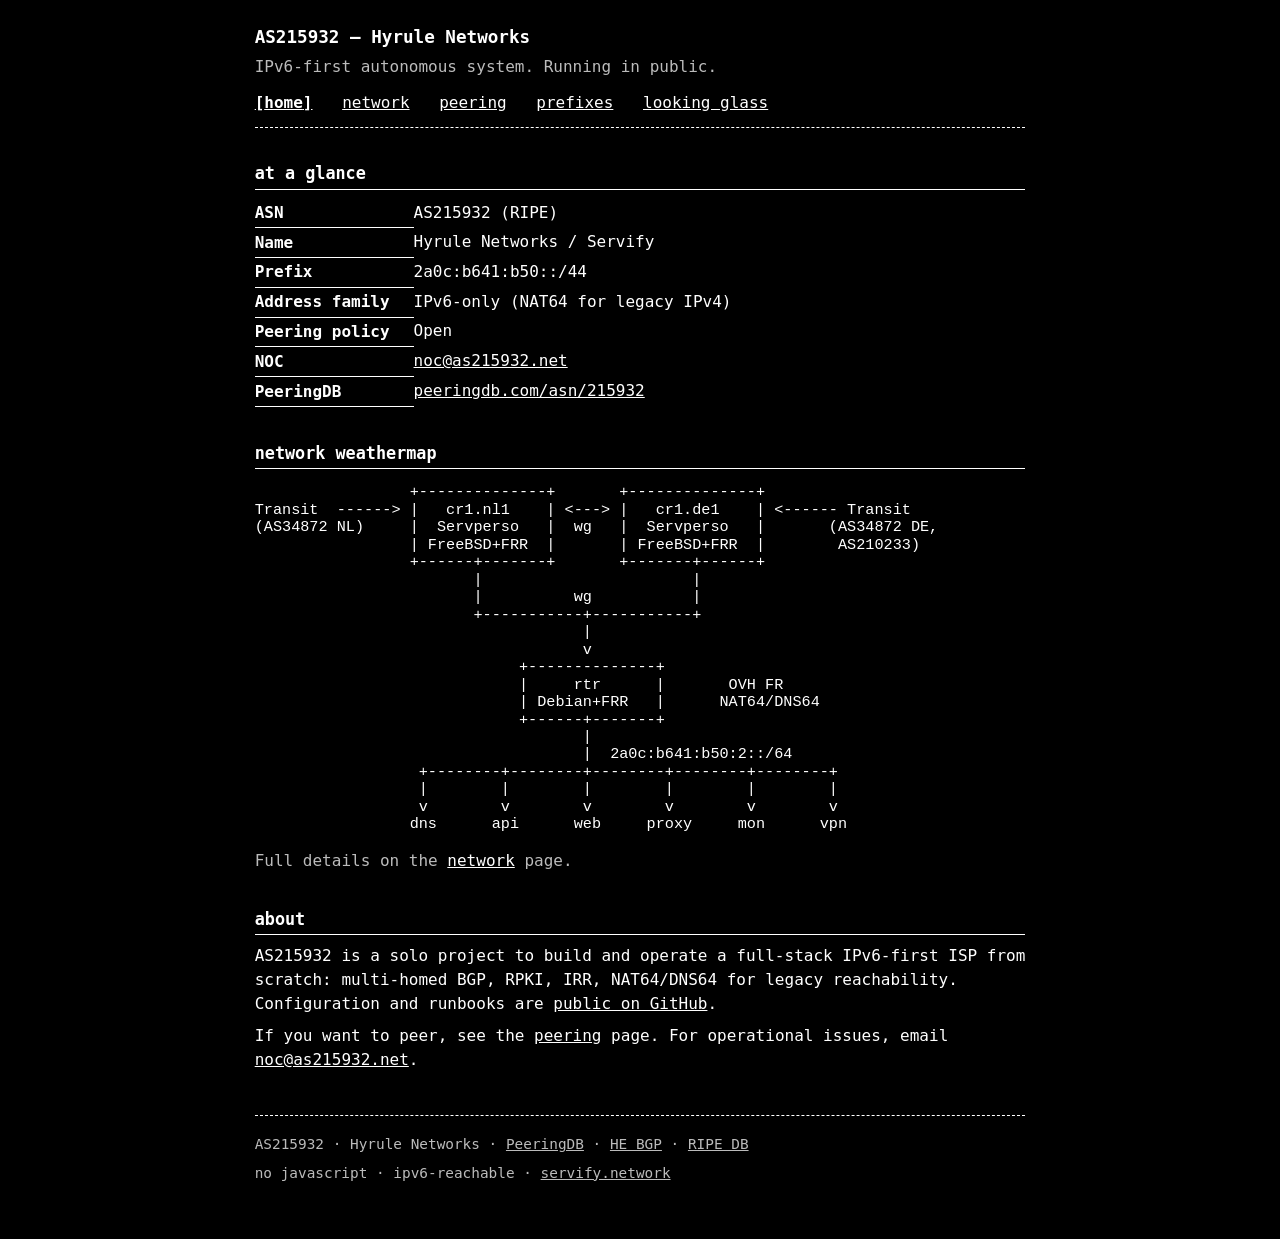
<file: index.html>
<!DOCTYPE html>
<html lang="en">
<head>
    <meta charset="utf-8">
    <meta name="viewport" content="width=device-width, initial-scale=1">
    <meta name="color-scheme" content="dark">
    <meta name="description" content="AS215932 (Hyrule Networks) -- IPv6-first autonomous system. ASN, prefix, peering policy, network topology, NOC contact.">
    <title>AS215932 -- Hyrule Networks</title>
    <link rel="stylesheet" href="/style.css">
</head>
<body>
    <header class="site">
        <h1>AS215932 &mdash; Hyrule Networks</h1>
        <p class="tag">IPv6-first autonomous system. Running in public.</p>
        <nav class="menu" aria-label="primary">
            <ul>
                <li><a href="/" aria-current="page">home</a></li>
                <li><a href="/network">network</a></li>
                <li><a href="/peering">peering</a></li>
                <li><a href="/prefixes">prefixes</a></li>
                <li><a href="/lg">looking glass</a></li>
            </ul>
        </nav>
    </header>

    <main>
        <h2>at a glance</h2>
        <table>
            <tr><th>ASN</th><td>AS215932 (RIPE)</td></tr>
            <tr><th>Name</th><td>Hyrule Networks / Servify</td></tr>
            <tr><th>Prefix</th><td>2a0c:b641:b50::/44</td></tr>
            <tr><th>Address family</th><td>IPv6-only (NAT64 for legacy IPv4)</td></tr>
            <tr><th>Peering policy</th><td>Open</td></tr>
            <tr><th>NOC</th><td class="noc"><a href="mailto:noc@as215932.net">noc@as215932.net</a></td></tr>
            <tr><th>PeeringDB</th><td><a href="https://www.peeringdb.com/asn/215932">peeringdb.com/asn/215932</a></td></tr>
        </table>

        <h2>network weathermap</h2>
<pre class="weathermap" aria-label="ASCII weathermap">
                 +--------------+       +--------------+
Transit  ------&gt; |   cr1.nl1    | &lt;---&gt; |   cr1.de1    | &lt;------ Transit
(AS34872 NL)     |  Servperso   |  wg   |  Servperso   |       (AS34872 DE,
                 | FreeBSD+FRR  |       | FreeBSD+FRR  |        AS210233)
                 +------+-------+       +-------+------+
                        |                       |
                        |          wg           |
                        +-----------+-----------+
                                    |
                                    v
                             +--------------+
                             |     rtr      |       OVH FR
                             | Debian+FRR   |      NAT64/DNS64
                             +------+-------+
                                    |
                                    |  2a0c:b641:b50:2::/64
                  +--------+--------+--------+--------+--------+
                  |        |        |        |        |        |
                  v        v        v        v        v        v
                 dns      api      web     proxy     mon      vpn
</pre>
        <p class="muted">Full details on the <a href="/network">network</a> page.</p>

        <h2>about</h2>
        <p>AS215932 is a solo project to build and operate a full-stack
        IPv6-first ISP from scratch: multi-homed BGP, RPKI, IRR, NAT64/DNS64
        for legacy reachability. Configuration and runbooks are
        <a href="https://github.com/AS215932/network-operations">public on GitHub</a>.</p>

        <p>If you want to peer, see the <a href="/peering">peering</a> page.
        For operational issues, email
        <a class="noc" href="mailto:noc@as215932.net">noc@as215932.net</a>.</p>
    </main>

    <footer class="site">
        <p>AS215932 &middot; Hyrule Networks &middot;
           <a href="https://www.peeringdb.com/asn/215932">PeeringDB</a> &middot;
           <a href="https://bgp.he.net/AS215932">HE BGP</a> &middot;
           <a href="https://apps.db.ripe.net/db-web-ui/query?searchtext=AS215932">RIPE DB</a></p>
        <p>no javascript &middot; ipv6-reachable &middot;
           <a href="https://servify.network/">servify.network</a></p>
    </footer>
</body>
</html>
</file>
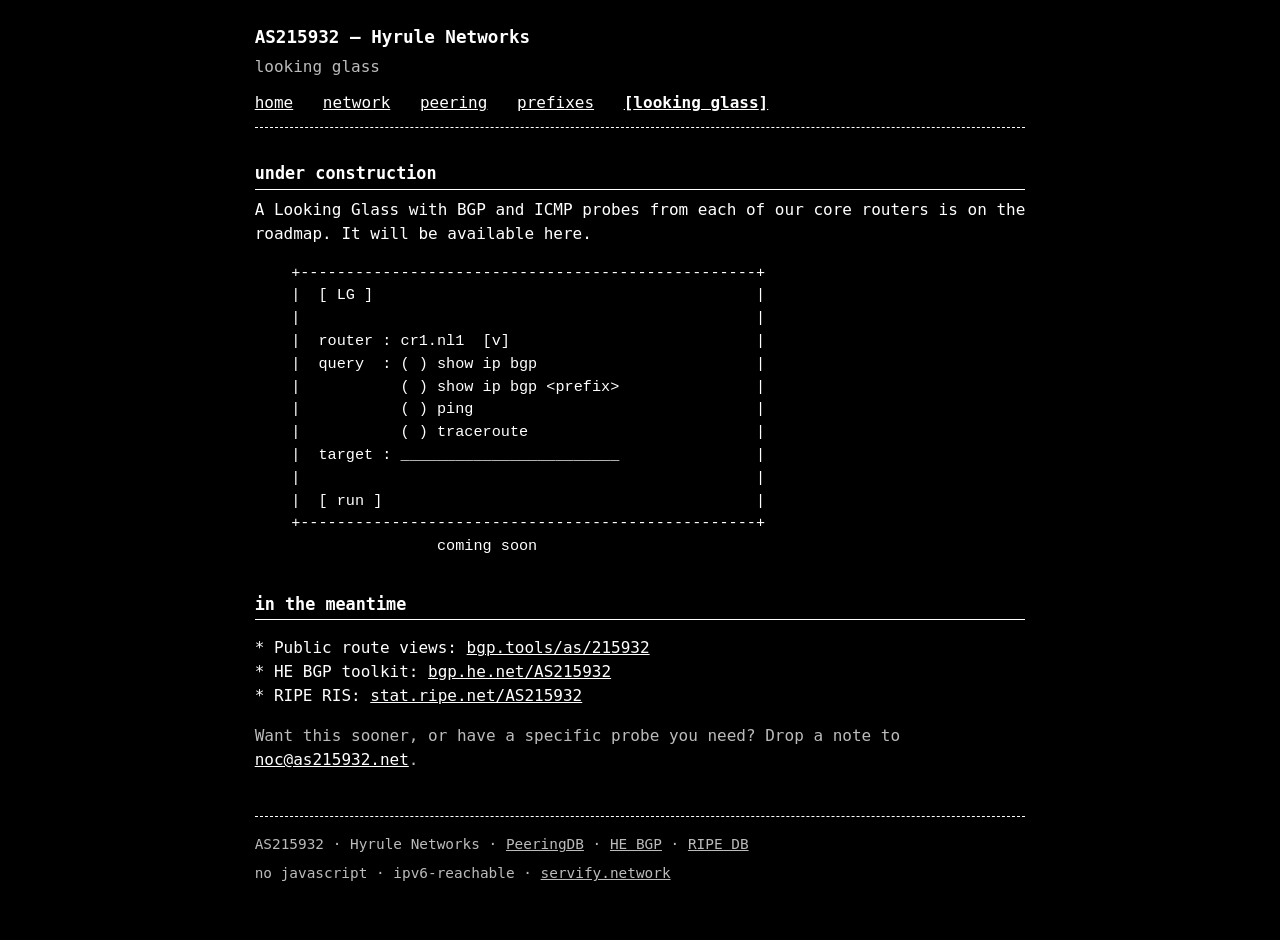
<file: lg.html>
<!DOCTYPE html>
<html lang="en">
<head>
    <meta charset="utf-8">
    <meta name="viewport" content="width=device-width, initial-scale=1">
    <meta name="color-scheme" content="dark">
    <meta name="description" content="AS215932 Looking Glass -- BGP and ICMP probes from our core routers. Under construction.">
    <title>looking glass -- AS215932</title>
    <link rel="stylesheet" href="/style.css">
</head>
<body>
    <header class="site">
        <h1>AS215932 &mdash; Hyrule Networks</h1>
        <p class="tag">looking glass</p>
        <nav class="menu" aria-label="primary">
            <ul>
                <li><a href="/">home</a></li>
                <li><a href="/network">network</a></li>
                <li><a href="/peering">peering</a></li>
                <li><a href="/prefixes">prefixes</a></li>
                <li><a href="/lg" aria-current="page">looking glass</a></li>
            </ul>
        </nav>
    </header>

    <main>
        <h2>under construction</h2>
        <p>A Looking Glass with BGP and ICMP probes from each of our core
        routers is on the roadmap. It will be available here.</p>

<pre aria-hidden="true">
    +--------------------------------------------------+
    |  [ LG ]                                          |
    |                                                  |
    |  router : cr1.nl1  [v]                           |
    |  query  : ( ) show ip bgp                        |
    |           ( ) show ip bgp &lt;prefix&gt;               |
    |           ( ) ping                               |
    |           ( ) traceroute                         |
    |  target : ________________________               |
    |                                                  |
    |  [ run ]                                         |
    +--------------------------------------------------+
                    coming soon
</pre>

        <h2>in the meantime</h2>
        <ul class="plain">
            <li>Public route views: <a href="https://bgp.tools/as/215932">bgp.tools/as/215932</a></li>
            <li>HE BGP toolkit: <a href="https://bgp.he.net/AS215932">bgp.he.net/AS215932</a></li>
            <li>RIPE RIS: <a href="https://stat.ripe.net/AS215932">stat.ripe.net/AS215932</a></li>
        </ul>

        <p class="muted">Want this sooner, or have a specific probe you
        need? Drop a note to
        <a class="noc" href="mailto:noc@as215932.net">noc@as215932.net</a>.</p>
    </main>

    <footer class="site">
        <p>AS215932 &middot; Hyrule Networks &middot;
           <a href="https://www.peeringdb.com/asn/215932">PeeringDB</a> &middot;
           <a href="https://bgp.he.net/AS215932">HE BGP</a> &middot;
           <a href="https://apps.db.ripe.net/db-web-ui/query?searchtext=AS215932">RIPE DB</a></p>
        <p>no javascript &middot; ipv6-reachable &middot;
           <a href="https://servify.network/">servify.network</a></p>
    </footer>
</body>
</html>
</file>
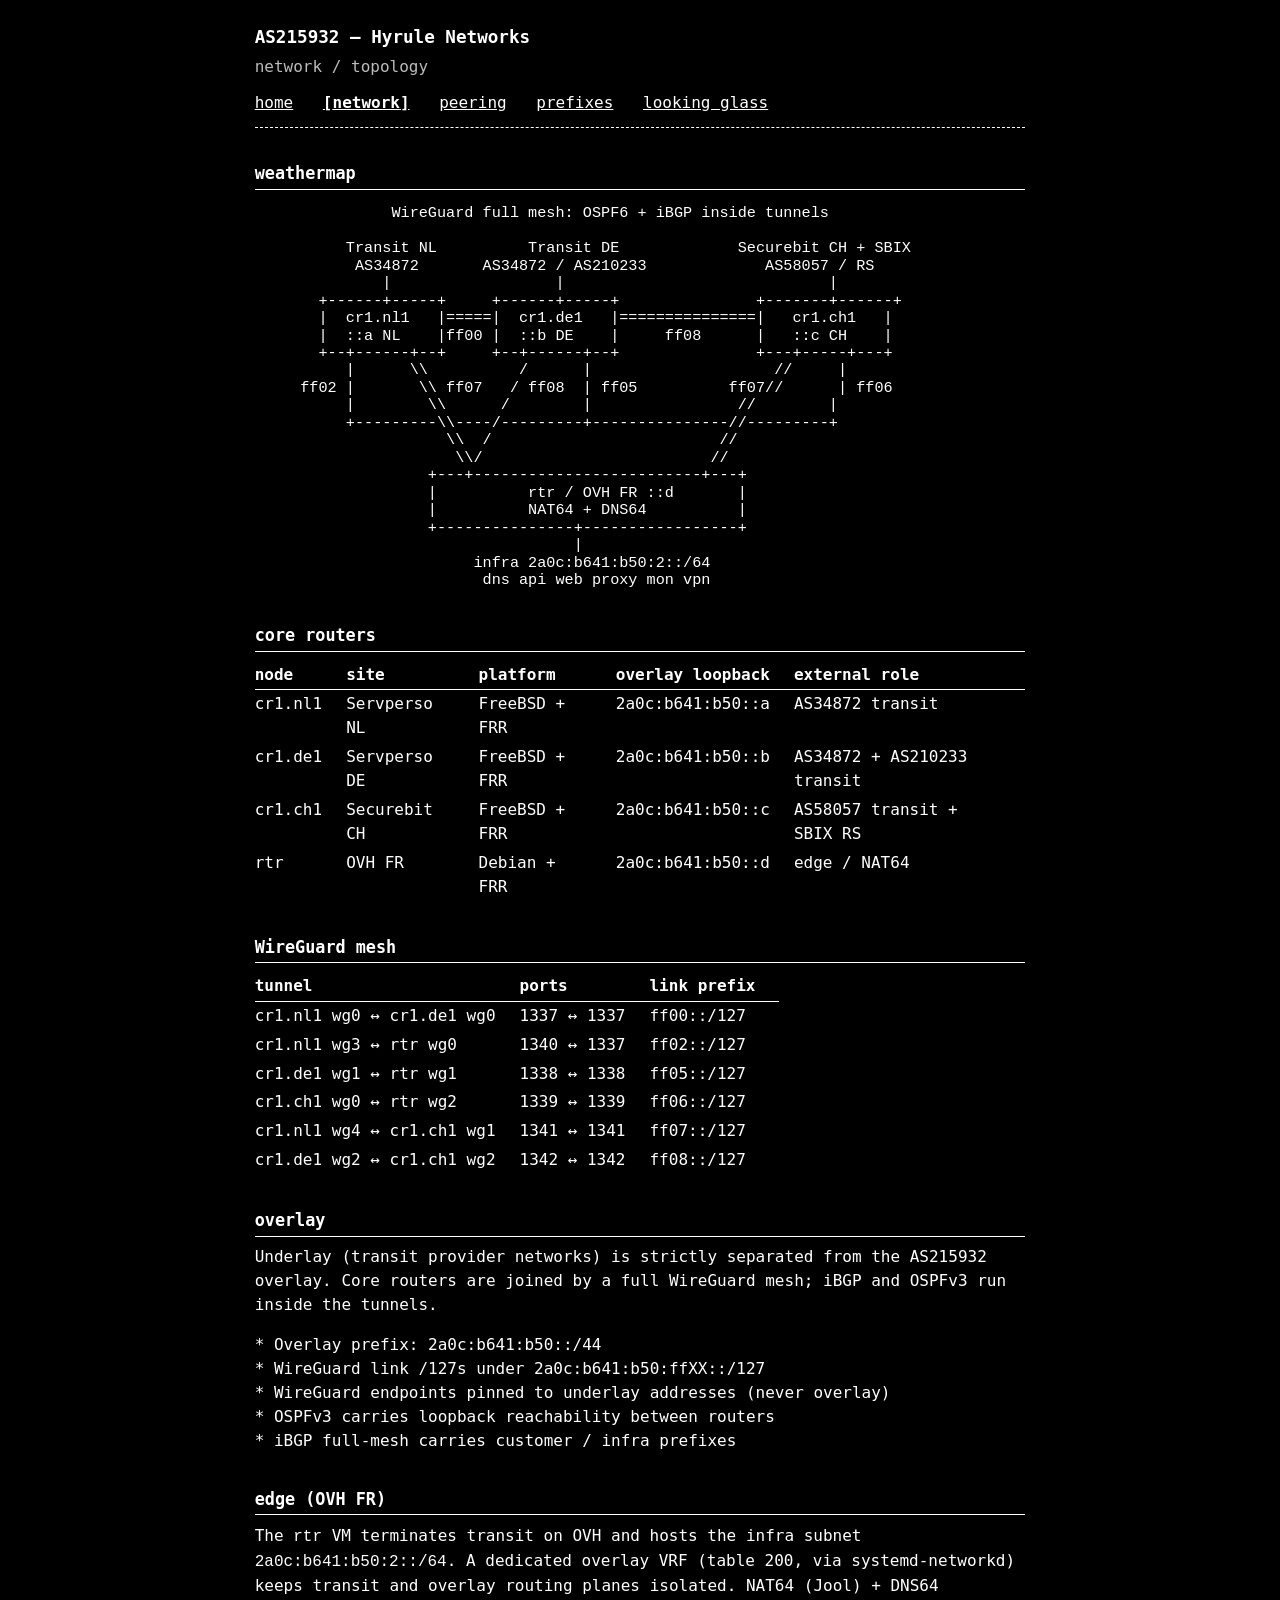
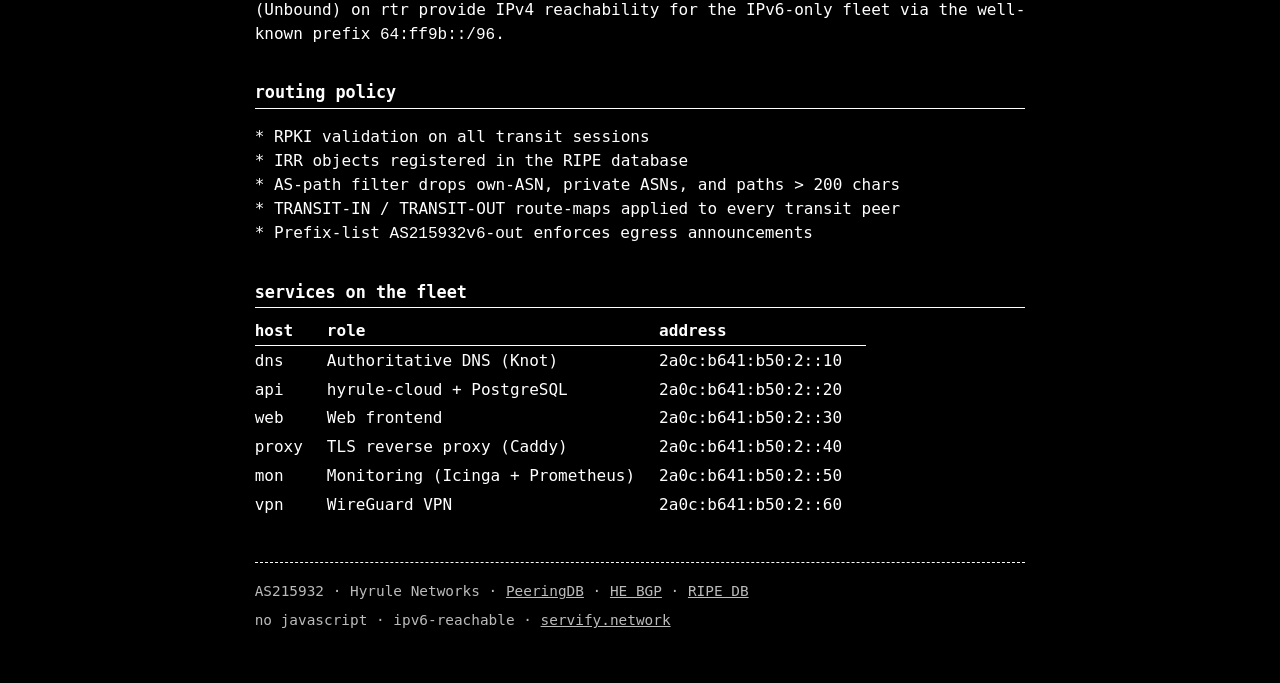
<file: network.html>
<!DOCTYPE html>
<html lang="en">
<head>
    <meta charset="utf-8">
    <meta name="viewport" content="width=device-width, initial-scale=1">
    <meta name="color-scheme" content="dark">
    <meta name="description" content="AS215932 network topology: core routers, WireGuard overlay, edge, routing stack.">
    <title>network -- AS215932</title>
    <link rel="stylesheet" href="/style.css">
</head>
<body>
    <header class="site">
        <h1>AS215932 &mdash; Hyrule Networks</h1>
        <p class="tag">network / topology</p>
        <nav class="menu" aria-label="primary">
            <ul>
                <li><a href="/">home</a></li>
                <li><a href="/network" aria-current="page">network</a></li>
                <li><a href="/peering">peering</a></li>
                <li><a href="/prefixes">prefixes</a></li>
                <li><a href="/lg">looking glass</a></li>
            </ul>
        </nav>
    </header>

    <main>
        <h2>weathermap</h2>
<pre class="weathermap" aria-label="ASCII weathermap">
               WireGuard full mesh: OSPF6 + iBGP inside tunnels

          Transit NL          Transit DE             Securebit CH + SBIX
           AS34872       AS34872 / AS210233             AS58057 / RS
              |                  |                             |
       +------+-----+     +------+-----+               +-------+------+
       |  cr1.nl1   |=====|  cr1.de1   |===============|   cr1.ch1   |
       |  ::a NL    |ff00 |  ::b DE    |     ff08      |   ::c CH    |
       +--+------+--+     +--+------+--+               +---+-----+---+
          |      \\          /      |                    //     |
     ff02 |       \\ ff07   / ff08  | ff05          ff07//      | ff06
          |        \\      /        |                //        |
          +---------\\----/---------+---------------//---------+
                     \\  /                         //
                      \\/                         //
                   +---+-------------------------+---+
                   |          rtr / OVH FR ::d       |
                   |          NAT64 + DNS64          |
                   +---------------+-----------------+
                                   |
                        infra 2a0c:b641:b50:2::/64
                         dns api web proxy mon vpn
</pre>

        <h2>core routers</h2>
        <table>
            <tr><th>node</th><th>site</th><th>platform</th><th>overlay loopback</th><th>external role</th></tr>
            <tr><td>cr1.nl1</td><td>Servperso NL</td><td>FreeBSD + FRR</td><td>2a0c:b641:b50::a</td><td>AS34872 transit</td></tr>
            <tr><td>cr1.de1</td><td>Servperso DE</td><td>FreeBSD + FRR</td><td>2a0c:b641:b50::b</td><td>AS34872 + AS210233 transit</td></tr>
            <tr><td>cr1.ch1</td><td>Securebit CH</td><td>FreeBSD + FRR</td><td>2a0c:b641:b50::c</td><td>AS58057 transit + SBIX RS</td></tr>
            <tr><td>rtr</td><td>OVH FR</td><td>Debian + FRR</td><td>2a0c:b641:b50::d</td><td>edge / NAT64</td></tr>
        </table>

        <h2>WireGuard mesh</h2>
        <table>
            <tr><th>tunnel</th><th>ports</th><th>link prefix</th></tr>
            <tr><td>cr1.nl1 wg0 ↔ cr1.de1 wg0</td><td>1337 ↔ 1337</td><td>ff00::/127</td></tr>
            <tr><td>cr1.nl1 wg3 ↔ rtr wg0</td><td>1340 ↔ 1337</td><td>ff02::/127</td></tr>
            <tr><td>cr1.de1 wg1 ↔ rtr wg1</td><td>1338 ↔ 1338</td><td>ff05::/127</td></tr>
            <tr><td>cr1.ch1 wg0 ↔ rtr wg2</td><td>1339 ↔ 1339</td><td>ff06::/127</td></tr>
            <tr><td>cr1.nl1 wg4 ↔ cr1.ch1 wg1</td><td>1341 ↔ 1341</td><td>ff07::/127</td></tr>
            <tr><td>cr1.de1 wg2 ↔ cr1.ch1 wg2</td><td>1342 ↔ 1342</td><td>ff08::/127</td></tr>
        </table>

        <h2>overlay</h2>
        <p>Underlay (transit provider networks) is strictly separated from
        the AS215932 overlay. Core routers are joined by a full WireGuard
        mesh; iBGP and OSPFv3 run inside the tunnels.</p>
        <ul class="plain">
            <li>Overlay prefix: 2a0c:b641:b50::/44</li>
            <li>WireGuard link /127s under 2a0c:b641:b50:ffXX::/127</li>
            <li>WireGuard endpoints pinned to underlay addresses (never overlay)</li>
            <li>OSPFv3 carries loopback reachability between routers</li>
            <li>iBGP full-mesh carries customer / infra prefixes</li>
        </ul>

        <h2>edge (OVH FR)</h2>
        <p>The <code>rtr</code> VM terminates transit on OVH and hosts the
        infra subnet <code>2a0c:b641:b50:2::/64</code>. A dedicated overlay
        VRF (table 200, via systemd-networkd) keeps transit and overlay
        routing planes isolated. NAT64 (Jool) + DNS64 (Unbound) on rtr
        provide IPv4 reachability for the IPv6-only fleet via the
        well-known prefix <code>64:ff9b::/96</code>.</p>

        <h2>routing policy</h2>
        <ul class="plain">
            <li>RPKI validation on all transit sessions</li>
            <li>IRR objects registered in the RIPE database</li>
            <li>AS-path filter drops own-ASN, private ASNs, and paths &gt; 200 chars</li>
            <li>TRANSIT-IN / TRANSIT-OUT route-maps applied to every transit peer</li>
            <li>Prefix-list <code>AS215932v6-out</code> enforces egress announcements</li>
        </ul>

        <h2>services on the fleet</h2>
        <table>
            <tr><th>host</th><th>role</th><th>address</th></tr>
            <tr><td>dns</td><td>Authoritative DNS (Knot)</td><td>2a0c:b641:b50:2::10</td></tr>
            <tr><td>api</td><td>hyrule-cloud + PostgreSQL</td><td>2a0c:b641:b50:2::20</td></tr>
            <tr><td>web</td><td>Web frontend</td><td>2a0c:b641:b50:2::30</td></tr>
            <tr><td>proxy</td><td>TLS reverse proxy (Caddy)</td><td>2a0c:b641:b50:2::40</td></tr>
            <tr><td>mon</td><td>Monitoring (Icinga + Prometheus)</td><td>2a0c:b641:b50:2::50</td></tr>
            <tr><td>vpn</td><td>WireGuard VPN</td><td>2a0c:b641:b50:2::60</td></tr>
        </table>
    </main>

    <footer class="site">
        <p>AS215932 &middot; Hyrule Networks &middot;
           <a href="https://www.peeringdb.com/asn/215932">PeeringDB</a> &middot;
           <a href="https://bgp.he.net/AS215932">HE BGP</a> &middot;
           <a href="https://apps.db.ripe.net/db-web-ui/query?searchtext=AS215932">RIPE DB</a></p>
        <p>no javascript &middot; ipv6-reachable &middot;
           <a href="https://servify.network/">servify.network</a></p>
    </footer>
</body>
</html>
</file>
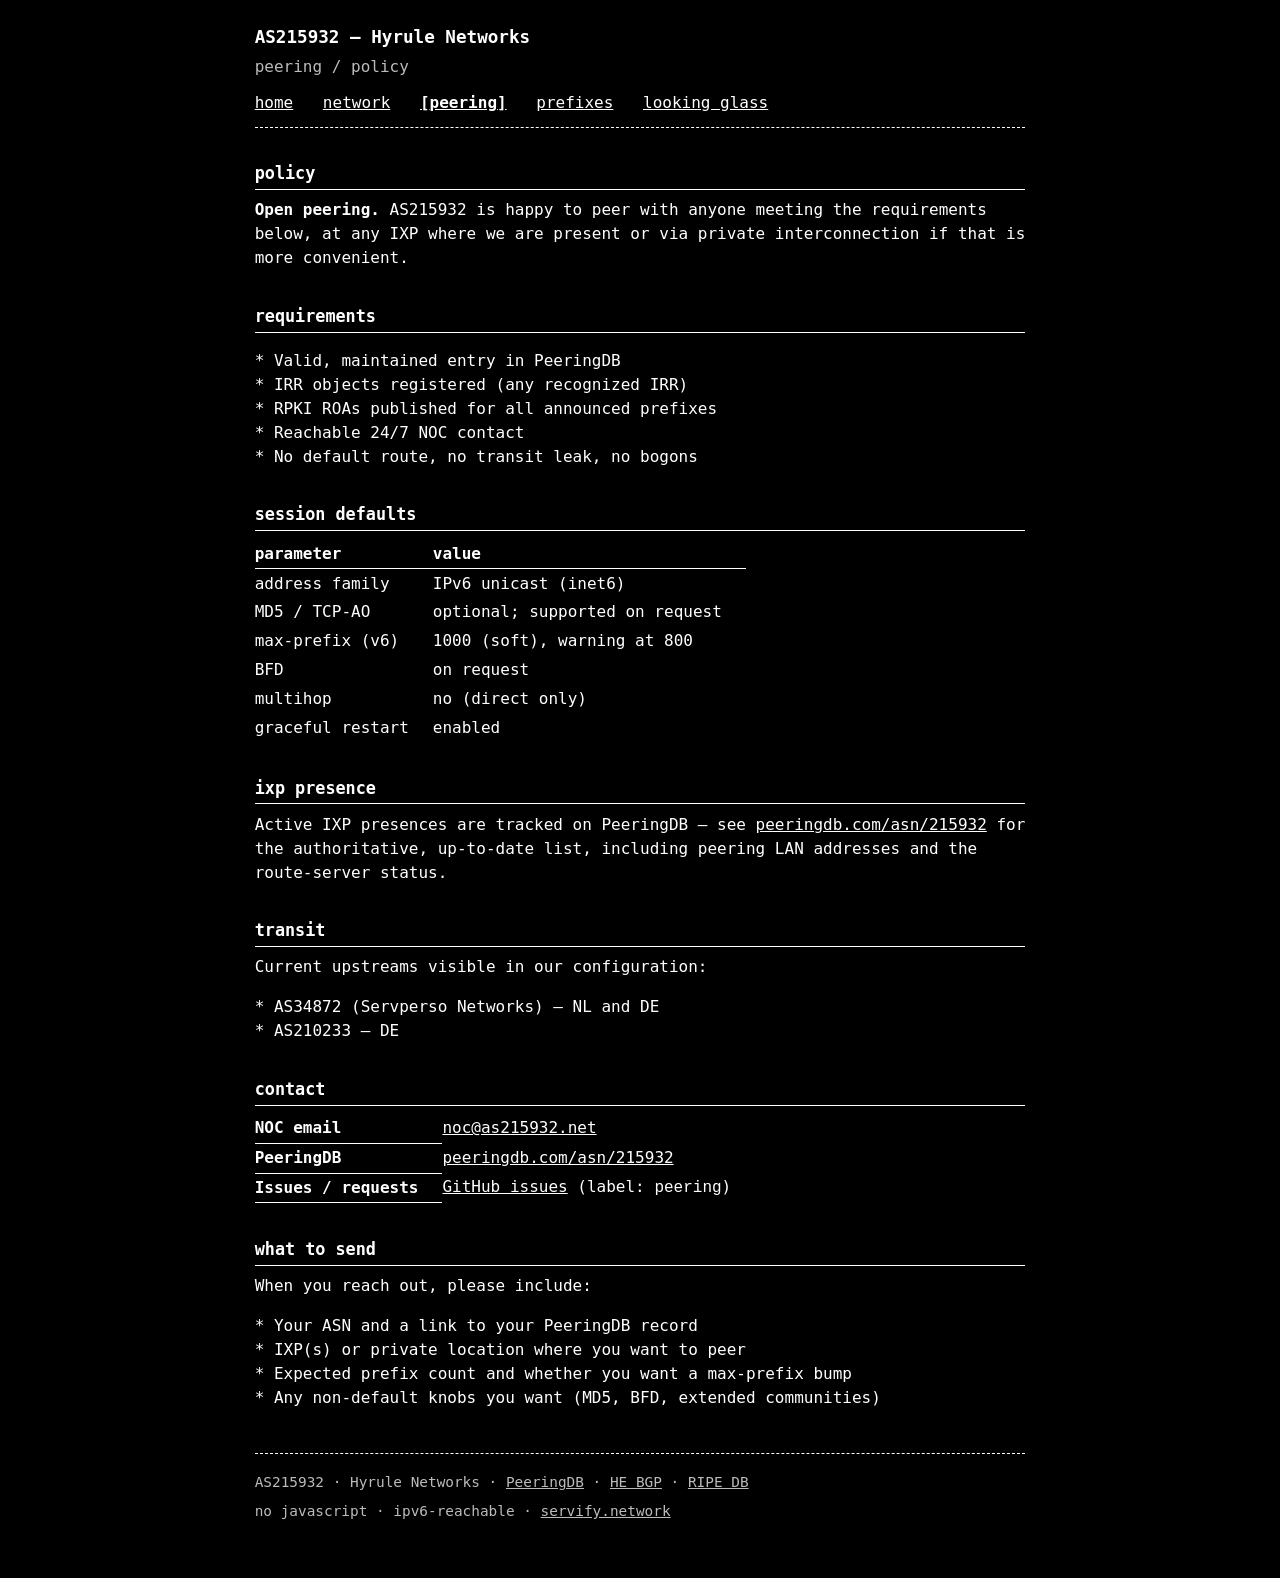
<file: peering.html>
<!DOCTYPE html>
<html lang="en">
<head>
    <meta charset="utf-8">
    <meta name="viewport" content="width=device-width, initial-scale=1">
    <meta name="color-scheme" content="dark">
    <meta name="description" content="AS215932 peering policy, requirements, IXP presence, NOC contact.">
    <title>peering -- AS215932</title>
    <link rel="stylesheet" href="/style.css">
</head>
<body>
    <header class="site">
        <h1>AS215932 &mdash; Hyrule Networks</h1>
        <p class="tag">peering / policy</p>
        <nav class="menu" aria-label="primary">
            <ul>
                <li><a href="/">home</a></li>
                <li><a href="/network">network</a></li>
                <li><a href="/peering" aria-current="page">peering</a></li>
                <li><a href="/prefixes">prefixes</a></li>
                <li><a href="/lg">looking glass</a></li>
            </ul>
        </nav>
    </header>

    <main>
        <h2>policy</h2>
        <p><strong>Open peering.</strong> AS215932 is happy to peer with
        anyone meeting the requirements below, at any IXP where we are
        present or via private interconnection if that is more convenient.</p>

        <h2>requirements</h2>
        <ul class="plain">
            <li>Valid, maintained entry in PeeringDB</li>
            <li>IRR objects registered (any recognized IRR)</li>
            <li>RPKI ROAs published for all announced prefixes</li>
            <li>Reachable 24/7 NOC contact</li>
            <li>No default route, no transit leak, no bogons</li>
        </ul>

        <h2>session defaults</h2>
        <table>
            <tr><th>parameter</th><th>value</th></tr>
            <tr><td>address family</td><td>IPv6 unicast (inet6)</td></tr>
            <tr><td>MD5 / TCP-AO</td><td>optional; supported on request</td></tr>
            <tr><td>max-prefix (v6)</td><td>1000 (soft), warning at 800</td></tr>
            <tr><td>BFD</td><td>on request</td></tr>
            <tr><td>multihop</td><td>no (direct only)</td></tr>
            <tr><td>graceful restart</td><td>enabled</td></tr>
        </table>

        <h2>ixp presence</h2>
        <p>Active IXP presences are tracked on PeeringDB &mdash; see
        <a href="https://www.peeringdb.com/asn/215932">peeringdb.com/asn/215932</a>
        for the authoritative, up-to-date list, including peering LAN
        addresses and the route-server status.</p>

        <h2>transit</h2>
        <p>Current upstreams visible in our configuration:</p>
        <ul class="plain">
            <li>AS34872 (Servperso Networks) &mdash; NL and DE</li>
            <li>AS210233 &mdash; DE</li>
        </ul>

        <h2>contact</h2>
        <table>
            <tr><th>NOC email</th><td class="noc"><a href="mailto:noc@as215932.net">noc@as215932.net</a></td></tr>
            <tr><th>PeeringDB</th><td><a href="https://www.peeringdb.com/asn/215932">peeringdb.com/asn/215932</a></td></tr>
            <tr><th>Issues / requests</th><td><a href="https://github.com/AS215932/network-operations/issues">GitHub issues</a> (label: <code>peering</code>)</td></tr>
        </table>

        <h2>what to send</h2>
        <p>When you reach out, please include:</p>
        <ul class="plain">
            <li>Your ASN and a link to your PeeringDB record</li>
            <li>IXP(s) or private location where you want to peer</li>
            <li>Expected prefix count and whether you want a max-prefix bump</li>
            <li>Any non-default knobs you want (MD5, BFD, extended communities)</li>
        </ul>
    </main>

    <footer class="site">
        <p>AS215932 &middot; Hyrule Networks &middot;
           <a href="https://www.peeringdb.com/asn/215932">PeeringDB</a> &middot;
           <a href="https://bgp.he.net/AS215932">HE BGP</a> &middot;
           <a href="https://apps.db.ripe.net/db-web-ui/query?searchtext=AS215932">RIPE DB</a></p>
        <p>no javascript &middot; ipv6-reachable &middot;
           <a href="https://servify.network/">servify.network</a></p>
    </footer>
</body>
</html>
</file>
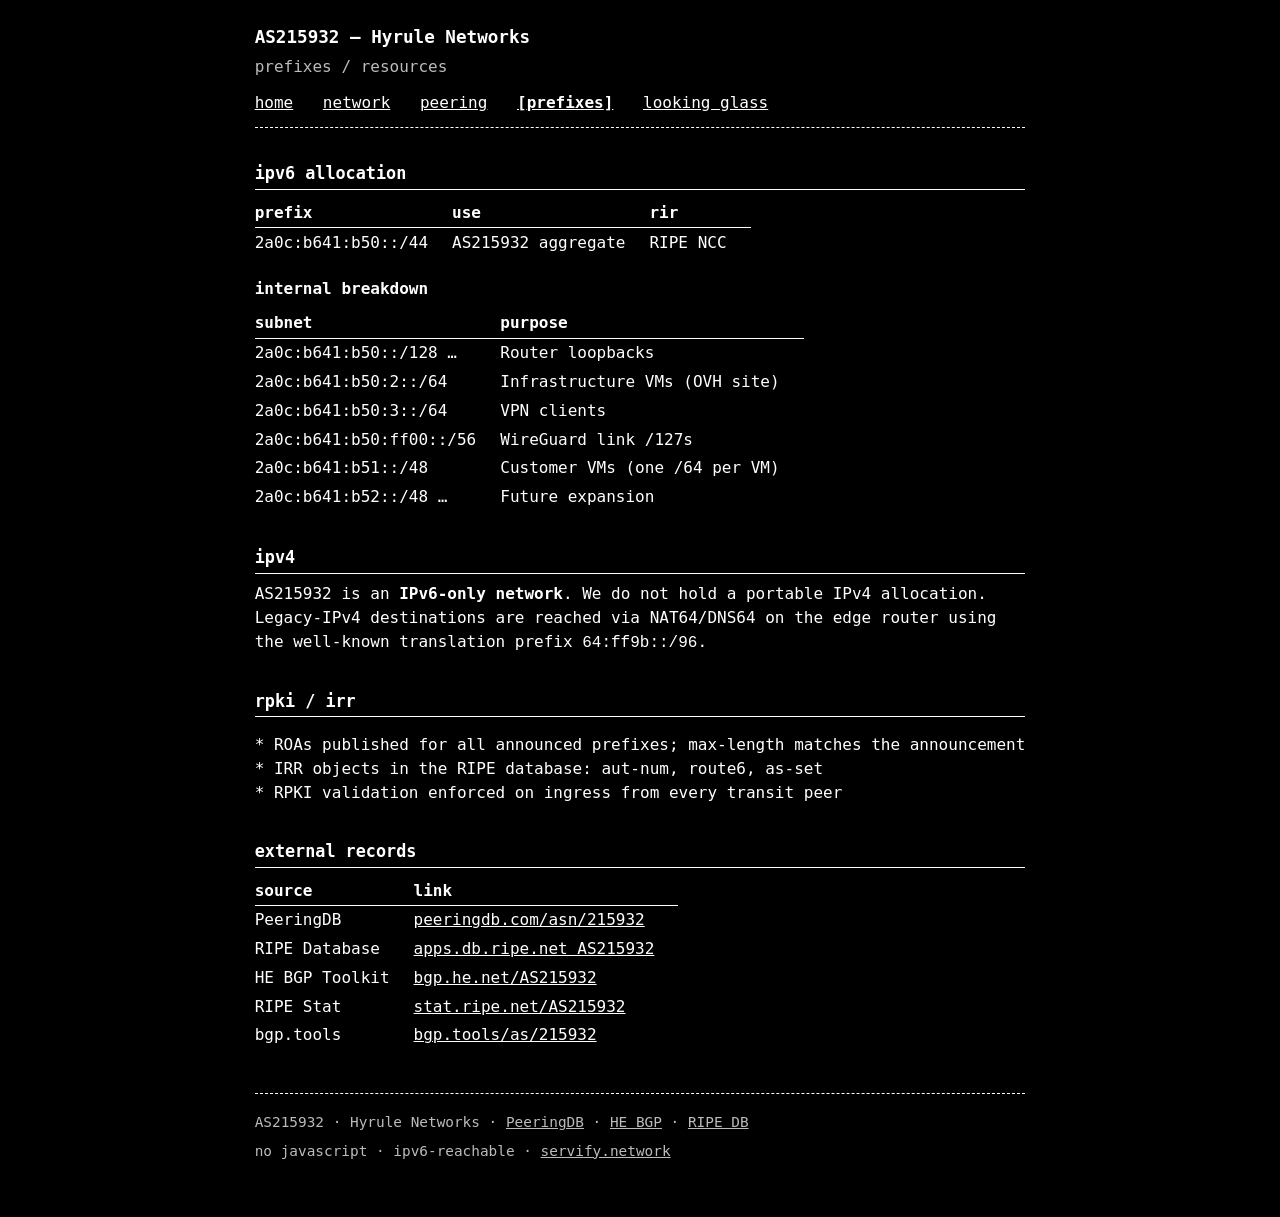
<file: prefixes.html>
<!DOCTYPE html>
<html lang="en">
<head>
    <meta charset="utf-8">
    <meta name="viewport" content="width=device-width, initial-scale=1">
    <meta name="color-scheme" content="dark">
    <meta name="description" content="AS215932 prefix allocations, RPKI, IRR, and external resources.">
    <title>prefixes -- AS215932</title>
    <link rel="stylesheet" href="/style.css">
</head>
<body>
    <header class="site">
        <h1>AS215932 &mdash; Hyrule Networks</h1>
        <p class="tag">prefixes / resources</p>
        <nav class="menu" aria-label="primary">
            <ul>
                <li><a href="/">home</a></li>
                <li><a href="/network">network</a></li>
                <li><a href="/peering">peering</a></li>
                <li><a href="/prefixes" aria-current="page">prefixes</a></li>
                <li><a href="/lg">looking glass</a></li>
            </ul>
        </nav>
    </header>

    <main>
        <h2>ipv6 allocation</h2>
        <table>
            <tr><th>prefix</th><th>use</th><th>rir</th></tr>
            <tr><td>2a0c:b641:b50::/44</td><td>AS215932 aggregate</td><td>RIPE NCC</td></tr>
        </table>

        <h3>internal breakdown</h3>
        <table>
            <tr><th>subnet</th><th>purpose</th></tr>
            <tr><td>2a0c:b641:b50::/128 &hellip; </td><td>Router loopbacks</td></tr>
            <tr><td>2a0c:b641:b50:2::/64</td><td>Infrastructure VMs (OVH site)</td></tr>
            <tr><td>2a0c:b641:b50:3::/64</td><td>VPN clients</td></tr>
            <tr><td>2a0c:b641:b50:ff00::/56</td><td>WireGuard link /127s</td></tr>
            <tr><td>2a0c:b641:b51::/48</td><td>Customer VMs (one /64 per VM)</td></tr>
            <tr><td>2a0c:b641:b52::/48 &hellip;</td><td>Future expansion</td></tr>
        </table>

        <h2>ipv4</h2>
        <p>AS215932 is an <strong>IPv6-only network</strong>. We do not hold
        a portable IPv4 allocation. Legacy-IPv4 destinations are reached via
        NAT64/DNS64 on the edge router using the well-known translation
        prefix <code>64:ff9b::/96</code>.</p>

        <h2>rpki / irr</h2>
        <ul class="plain">
            <li>ROAs published for all announced prefixes; max-length matches the announcement</li>
            <li>IRR objects in the RIPE database: aut-num, route6, as-set</li>
            <li>RPKI validation enforced on ingress from every transit peer</li>
        </ul>

        <h2>external records</h2>
        <table>
            <tr><th>source</th><th>link</th></tr>
            <tr><td>PeeringDB</td><td><a href="https://www.peeringdb.com/asn/215932">peeringdb.com/asn/215932</a></td></tr>
            <tr><td>RIPE Database</td><td><a href="https://apps.db.ripe.net/db-web-ui/query?searchtext=AS215932">apps.db.ripe.net AS215932</a></td></tr>
            <tr><td>HE BGP Toolkit</td><td><a href="https://bgp.he.net/AS215932">bgp.he.net/AS215932</a></td></tr>
            <tr><td>RIPE Stat</td><td><a href="https://stat.ripe.net/AS215932">stat.ripe.net/AS215932</a></td></tr>
            <tr><td>bgp.tools</td><td><a href="https://bgp.tools/as/215932">bgp.tools/as/215932</a></td></tr>
        </table>
    </main>

    <footer class="site">
        <p>AS215932 &middot; Hyrule Networks &middot;
           <a href="https://www.peeringdb.com/asn/215932">PeeringDB</a> &middot;
           <a href="https://bgp.he.net/AS215932">HE BGP</a> &middot;
           <a href="https://apps.db.ripe.net/db-web-ui/query?searchtext=AS215932">RIPE DB</a></p>
        <p>no javascript &middot; ipv6-reachable &middot;
           <a href="https://servify.network/">servify.network</a></p>
    </footer>
</body>
</html>
</file>
<file: style.css>
/* as215932.net — black background, white text, monospace, ~80ch.
   No JS, no webfonts, no remote assets. Tor Browser "Safest" friendly. */

html, body {
    background: #000;
    color: #fff;
    margin: 0;
    padding: 0;
    font-family: ui-monospace, "SFMono-Regular", Menlo, Consolas,
                 "DejaVu Sans Mono", "Liberation Mono", monospace;
    font-size: 16px;
    line-height: 1.5;
}

body {
    max-width: 80ch;
    margin: 0 auto;
    padding: 1.5em 1em 3em;
}

a {
    color: #fff;
    text-decoration: underline;
}

a:hover, a:focus {
    background: #fff;
    color: #000;
    outline: none;
}

header.site {
    border-bottom: 1px dashed #fff;
    padding-bottom: 0.75em;
    margin-bottom: 1.5em;
}

header.site h1 {
    margin: 0 0 0.25em 0;
    font-size: 1.1em;
    font-weight: bold;
}

header.site p.tag {
    margin: 0;
    color: #bbb;
}

nav.menu {
    margin-top: 0.75em;
}

nav.menu ul {
    list-style: none;
    padding: 0;
    margin: 0;
}

nav.menu li {
    display: inline-block;
    margin-right: 1.25em;
}

nav.menu li:last-child {
    margin-right: 0;
}

nav.menu a[aria-current="page"] {
    font-weight: bold;
}

nav.menu a[aria-current="page"]::before { content: "["; }
nav.menu a[aria-current="page"]::after  { content: "]"; }

h2 {
    font-size: 1.05em;
    margin: 2em 0 0.5em 0;
    border-bottom: 1px solid #fff;
    padding-bottom: 0.15em;
}

h3 {
    font-size: 1em;
    margin: 1.25em 0 0.35em 0;
}

p { margin: 0.5em 0; }

pre {
    font-size: 0.95em;
    overflow-x: auto;
    white-space: pre;
    margin: 1em 0;
}

pre.weathermap { line-height: 1.15; }

table {
    border-collapse: collapse;
    margin: 0.5em 0 1em 0;
}

th, td {
    padding: 0.15em 1.5em 0.15em 0;
    text-align: left;
    vertical-align: top;
}

th {
    border-bottom: 1px solid #fff;
    font-weight: bold;
}

ul.plain {
    list-style: none;
    padding-left: 1.25em;
}

ul.plain li::before {
    content: "*  ";
    margin-left: -1.25em;
}

hr {
    border: none;
    border-top: 1px dashed #fff;
    margin: 1.5em 0;
}

footer.site {
    margin-top: 3em;
    border-top: 1px dashed #fff;
    padding-top: 0.75em;
    color: #bbb;
    font-size: 0.9em;
}

footer.site a { color: #bbb; }

.noc { white-space: nowrap; }
.muted { color: #bbb; }
</file>
